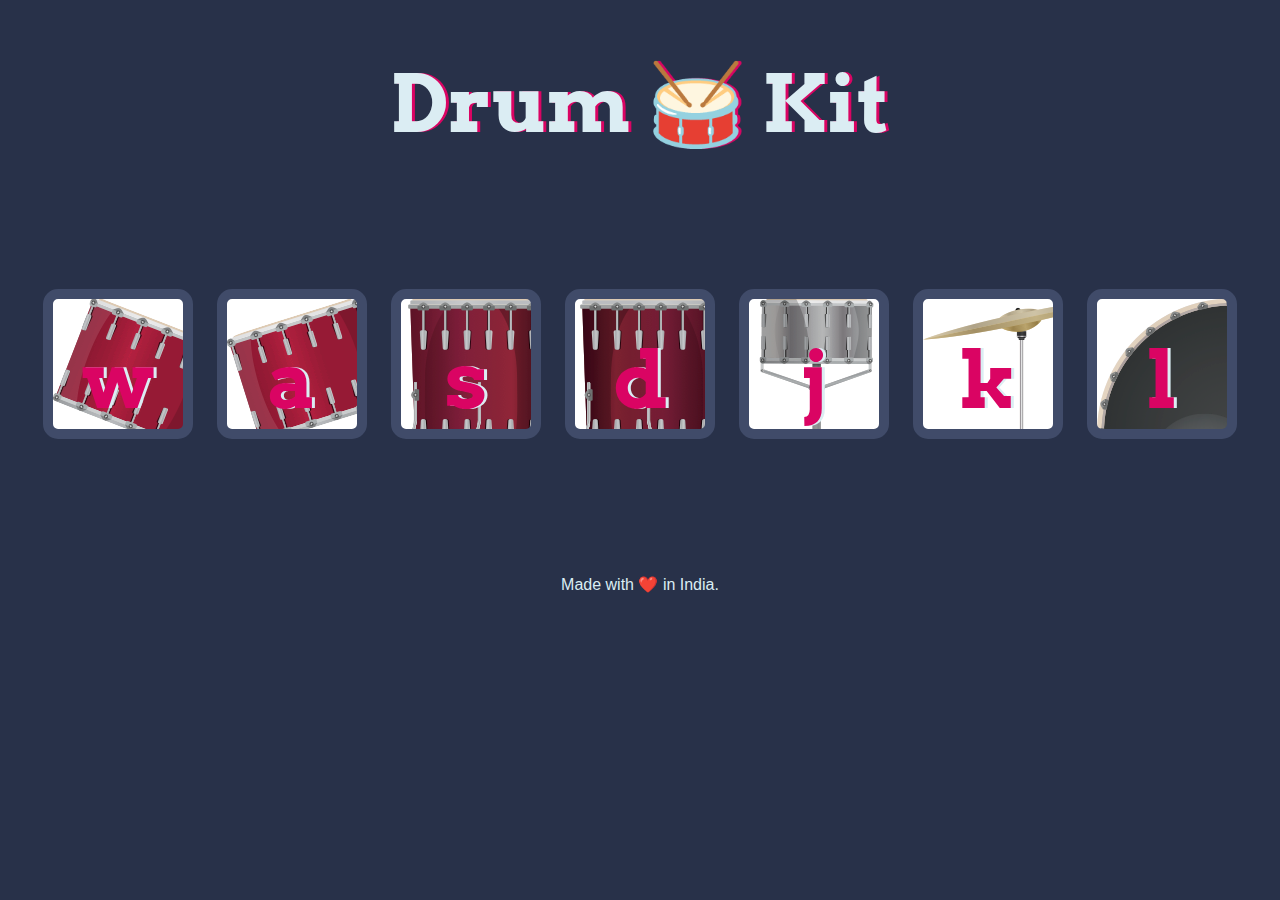
<file: my-Projects/DRUM-KIT-GAME/Drum Kit/index.html>
<!DOCTYPE html>
<html lang="en" dir="ltr">
  <head>
    <meta charset="utf-8" />
    <title>Drum Kit</title>
    <link rel="stylesheet" href="styles.css" />
    <link
      href="https://fonts.googleapis.com/css?family=Arvo"
      rel="stylesheet"
    />
  </head>

  <body>
    <h1 id="title">Drum 🥁 Kit</h1>
    <div class="set">
      <button class="w drum">w</button>
      <button class="a drum">a</button>
      <button class="s drum">s</button>
      <button class="d drum">d</button>
      <button class="j drum">j</button>
      <button class="k drum">k</button>
      <button class="l drum">l</button>
    </div>

    <script src="index.js" charset="utf-8"></script>

    <footer>Made with ❤️ in India.</footer>
  </body>
</html>
</file>
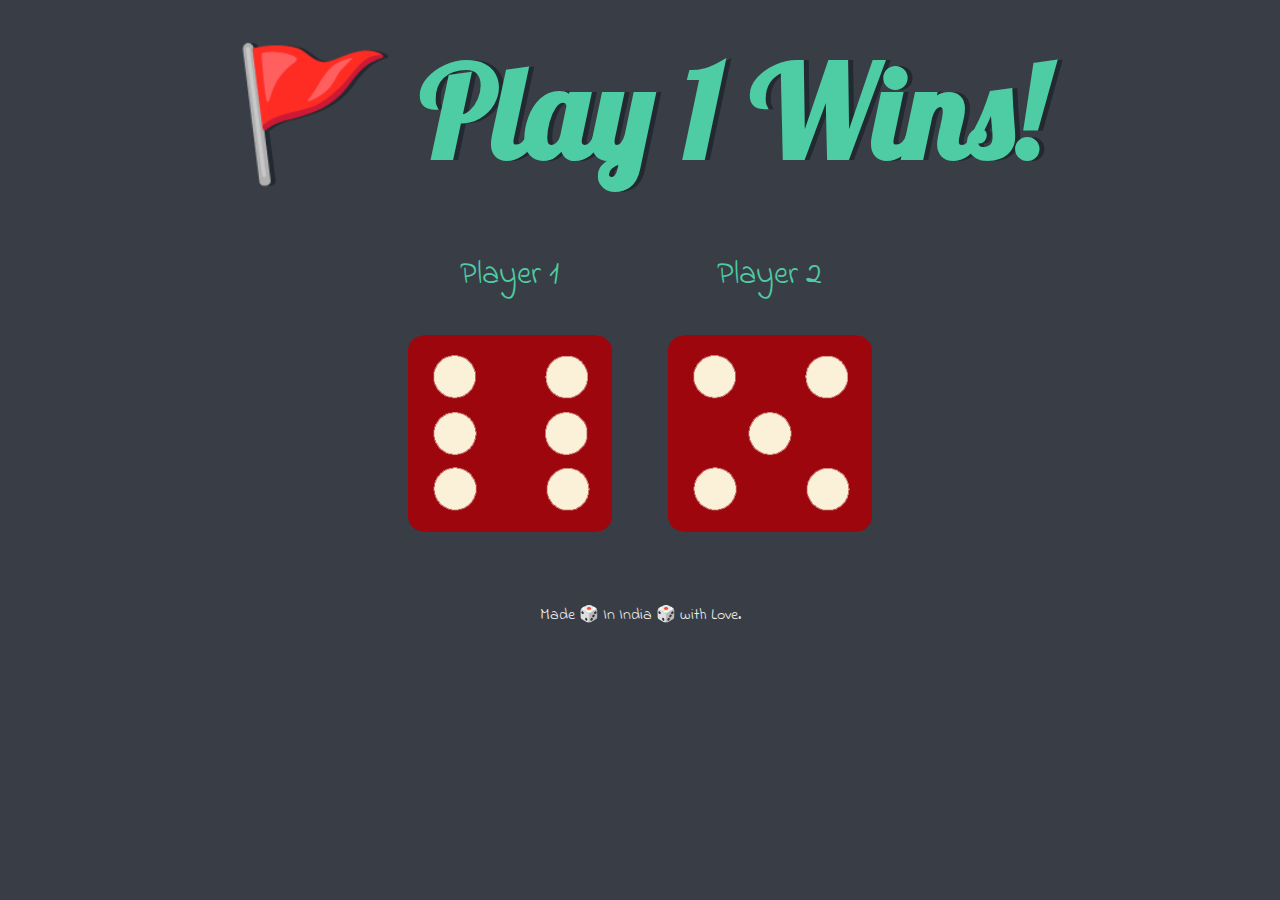
<file: my-Projects/DICE-GAME/Dicee Challenge/dicee.html>
<!DOCTYPE html>
<html lang="en" dir="ltr">
  <head>
    <meta charset="utf-8" />
    <title>Dicee</title>
    <link rel="stylesheet" href="styles.css" />
    <link
      href="https://fonts.googleapis.com/css?family=Indie+Flower|Lobster"
      rel="stylesheet"
    />
  </head>
  <body>
    <div class="container">
      <h1>Refresh Me</h1>

      <div class="dice">
        <p>Player 1</p>
        <img class="img1" src="images/dice6.png" />
      </div>

      <div class="dice">
        <p>Player 2</p>
        <img class="img2" src="images/dice6.png" />
      </div>
    </div>

    <script src="index.js" charset="utf-8"></script>
  </body>

  <footer>Made 🎲 In India 🎲 with Love.</footer>
</html>
</file>
<file: my-Projects/DRUM-KIT-GAME/Drum Kit/styles.css>
body {
  text-align: center;
  background-color: #283149;
}

h1 {
  font-size: 5rem;
  color: #DBEDF3;
  font-family: "Arvo", cursive;
  text-shadow: 3px 0 #DA0463;

}

footer {
  color: #DBEDF3;
  font-family: sans-serif;
}

.w {
  background-image: url("images/tom1.png");
}

.a {
  background-image: url("images/tom2.png");
}

.s {
  background-image: url("images/tom3.png");
}

.d {
  background-image: url("images/tom4.png");
}

.j {
  background-image: url("images/snare.png");
}

.k {
  background-image: url("images/crash.png");
}

.l {
  background-image: url("images/kick.png");
}

.set {
  margin: 10% auto;
}

.pressed {
  box-shadow: 0 3px 4px 0 #DBEDF3;
  opacity: 0.5;
}

.red {
  color: red;
}

.drum {
  outline: none;
  border: 10px solid #404B69;
  font-size: 5rem;
  font-family: 'Arvo', cursive;
  line-height: 2;
  font-weight: 900;
  color: #DA0463;
  text-shadow: 3px 0 #DBEDF3;
  border-radius: 15px;
  display: inline-block;
  width: 150px;
  height: 150px;
  text-align: center;
  margin: 10px;
  background-color: white;
}
</file>
<file: my-Projects/DICE-GAME/Dicee Challenge/styles.css>
.container {
  width: 70%;
  margin: auto;
  text-align: center;
}

.dice {
  text-align: center;
  display: inline-block;

}

body {
  background-color: #393E46;
}

h1 {
  margin: 30px;
  font-family: 'Lobster', cursive;
  text-shadow: 5px 0 #232931;
  font-size: 8rem;
  color: #4ECCA3;
}

p {
  font-size: 2rem;
  color: #4ECCA3;
  font-family: 'Indie Flower', cursive;
}

img {
  width: 80%;
}

footer {
  margin-top: 5%;
  color: #EEEEEE;
  text-align: center;
  font-family: 'Indie Flower', cursive;

}
</file>
